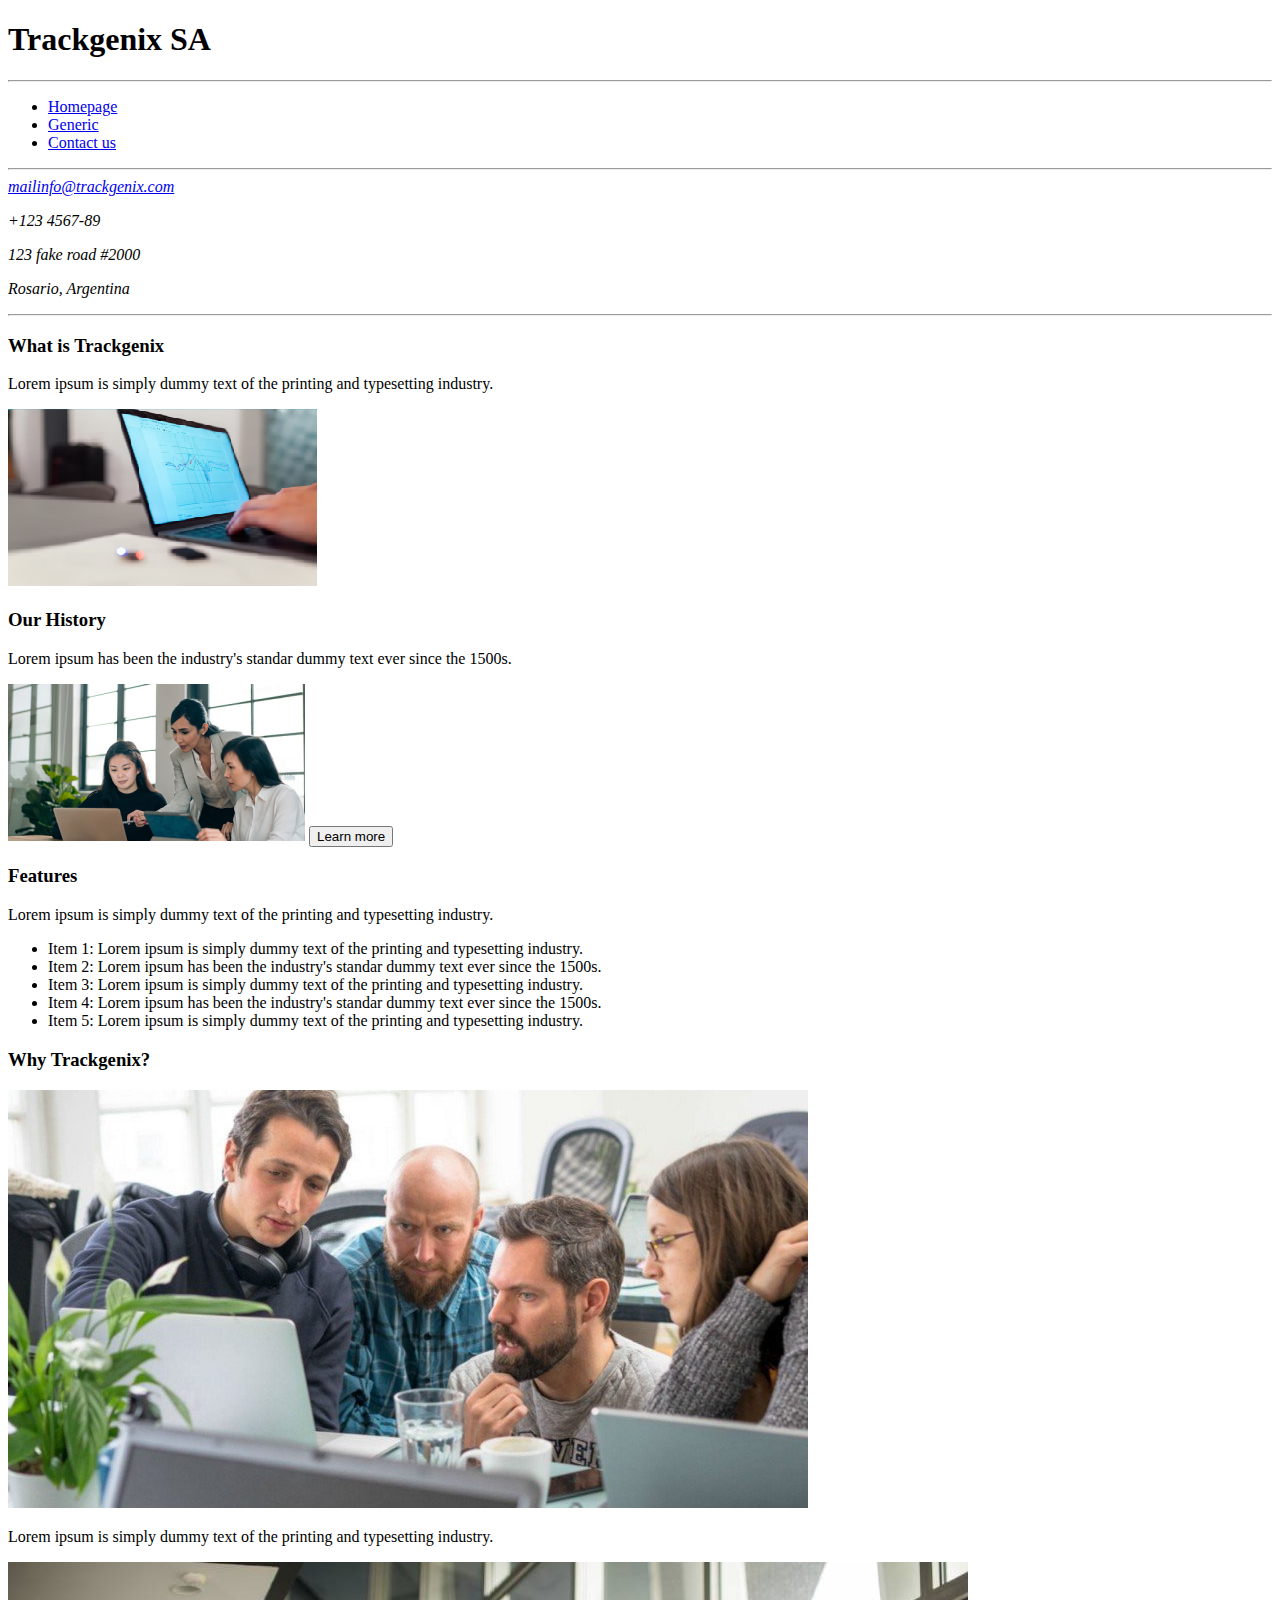
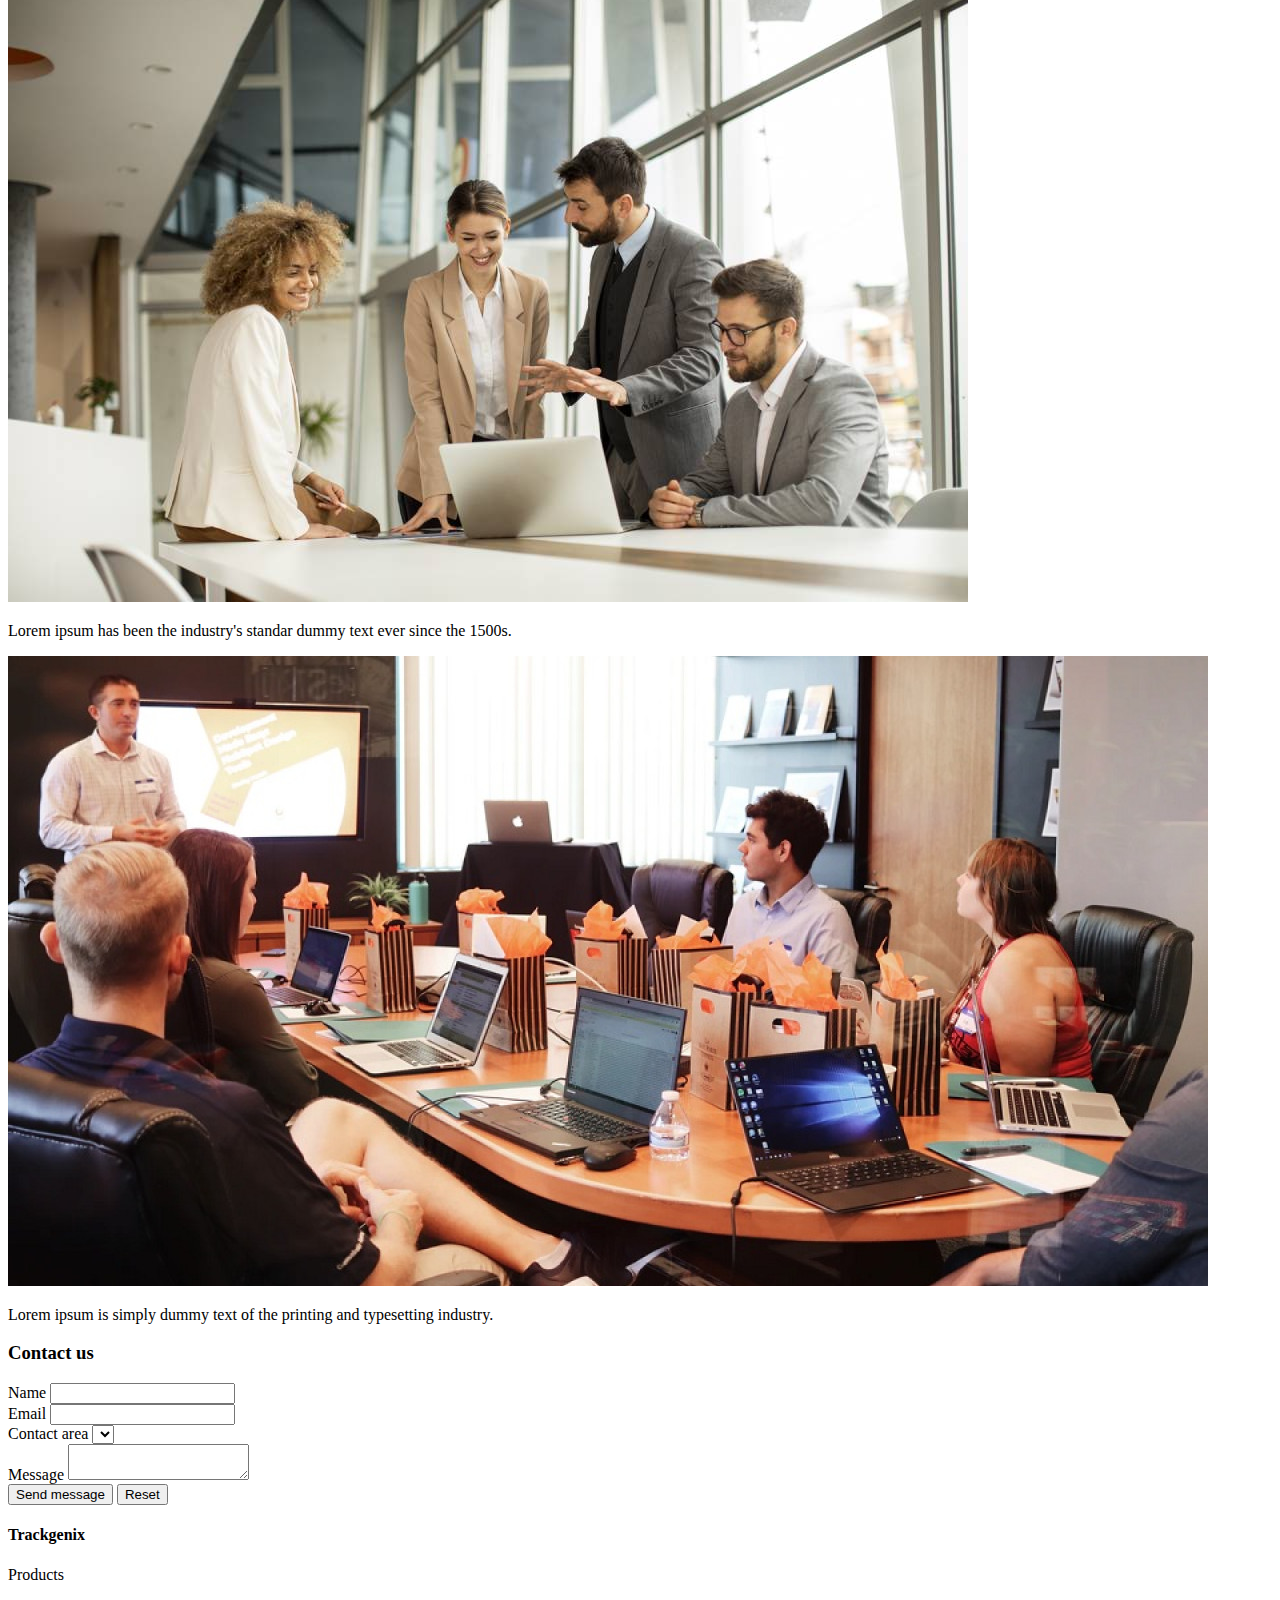
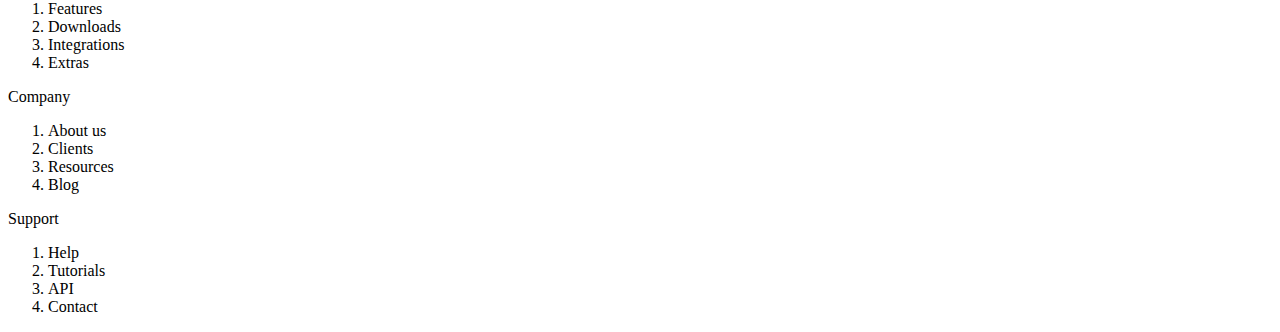
<file: Semana-01/index.html>
<!DOCTYPE html>
<html lang="en">
    <head>
        <meta charset="UTF-8">
        <meta http-equiv="X-UA-Compatible" content="IE=edge">
        <meta name="viewport" content="width=device-width, initial-scale=1.0">
        <title>Trackgenix SA
        </title>
    </head>
    <body>
        <header>
            <h1>
            <strong>Trackgenix SA               
            </strong>
            </h1>
        </header>      
        <hr>
        <nav>
            <ul>
                <li><a href="index.html">Homepage
               </a></li>
                <li><a href="#">Generic
                </a></li>
                <li><a href="#contacto">Contact us
                </a></li>
            </ul>
        </nav>
        <hr>
        <address>
            <a href="mailto:mailinfo@trackgenix.com">mailinfo@trackgenix.com</a>
            <p>+123 4567-89
            </p>
            <p>123 fake road #2000
            </p>    
            <p>Rosario, Argentina
            </p>
        </address>
        <hr>
        <main>
            <section>
                <article>
                    <h3>
                    <strong>What is Trackgenix
                    </strong>
                    </h3>
                    <p>Lorem ipsum is simply dummy text of the printing and typesetting industry.                
                    </p>
                    <img src="computer.png"> 
                </article>
            </section>
            <section>
                <article>
                    <h3>
                    <strong>Our History
                    </strong>
                    </h3>
                    <p>Lorem ipsum has been the industry's standar dummy text ever since the 1500s.              
                    </p>
                    <img src="people.png">
                    <button type="submit">Learn more
                    </button>
                </article>
            </section>
        </main>    
            <h3>
                <strong>Features
                </strong>
            </h3>
        <div>
            <p>
            Lorem ipsum is simply dummy text of the printing and typesetting industry.
            </p> 
            <ul>
                <li>Item 1: Lorem ipsum is simply dummy text of the printing and typesetting industry.
                </li>
                <li>Item 2: Lorem ipsum has been the industry's standar dummy text ever since the 1500s.
                </li>
                <li>Item 3: Lorem ipsum is simply dummy text of the printing and typesetting industry.
                </li>
                <li>Item 4: Lorem ipsum has been the industry's standar dummy text ever since the 1500s.
                </li>
                <li>Item 5: Lorem ipsum is simply dummy text of the printing and typesetting industry.
                </li>
            </ul>
        </div>
        <section>
            <h3>Why Trackgenix?
            </h3>    
        <div>
            <div>
                <img src="developers.jpeg">         
            </div>
            <div>
                <p>Lorem ipsum is simply dummy text of the printing and typesetting industry.     
                </p>    
            </div>    
        </div>
        <div>
            <div>
                <img src="meet.jpg">         
            </div>
            <div>
                <p>Lorem ipsum has been the industry's standar dummy text ever since the 1500s.  
                </p>    
            </div>    
        </div>
        <div>
            <div>
                <img src="organization.jpg">         
            </div>
            <div>
                <p>Lorem ipsum is simply dummy text of the printing and typesetting industry.     
                </p>    
            </div>    
        </div>            
        </section>
        <article>
            <h3 id="contacto">
                <strong>Contact us
                </strong>
            </h3>
        <div>
            <label>Name
            </label>
            <input type="text" name="nombre">
        </div>
        <div>
            <label>Email
            </label>
            <input type="text" name="Email">
        </div>
        <div>
            <label>Contact area
            </label>
            <select name="Option">
            </select>
        </div>
        <div>
            <label>Message
            </label>
            <textarea name="Message">
            </textarea>
        </div>
        <div>
            <button type="submit">Send message
            </button>
            <button type="reset">Reset
            </button>
        </div>
        </article>
        <footer>
            <section>      
                <h4>         
                    </strong>Trackgenix
                    </strong>
                </h4>
                    <p>Products           
                    </p>
            <ol type="1"> 
                    <li>Features
                    </li>
                    <li>Downloads
                    </li>
                    <li>Integrations
                    </li>
                    <li>Extras
                    </li>
            </ol> 
                    <p>Company
                    </p>
            <ol type="1"> 
                    <li>About us
                    </li>
                    <li>Clients
                    </li>
                    <li>Resources
                    </li>
                    <li>Blog
                    </li>
            </ol> 
                    <p>Support
                    </p>
            <ol type="1"> 
                    <li>Help
                    </li>
                    <li>Tutorials
                    </li>
                    <li>API
                    </li>
                    <li>Contact
                    </li>
            </ol>
            </section>
        </footer>
    </body>
</html>
</file>
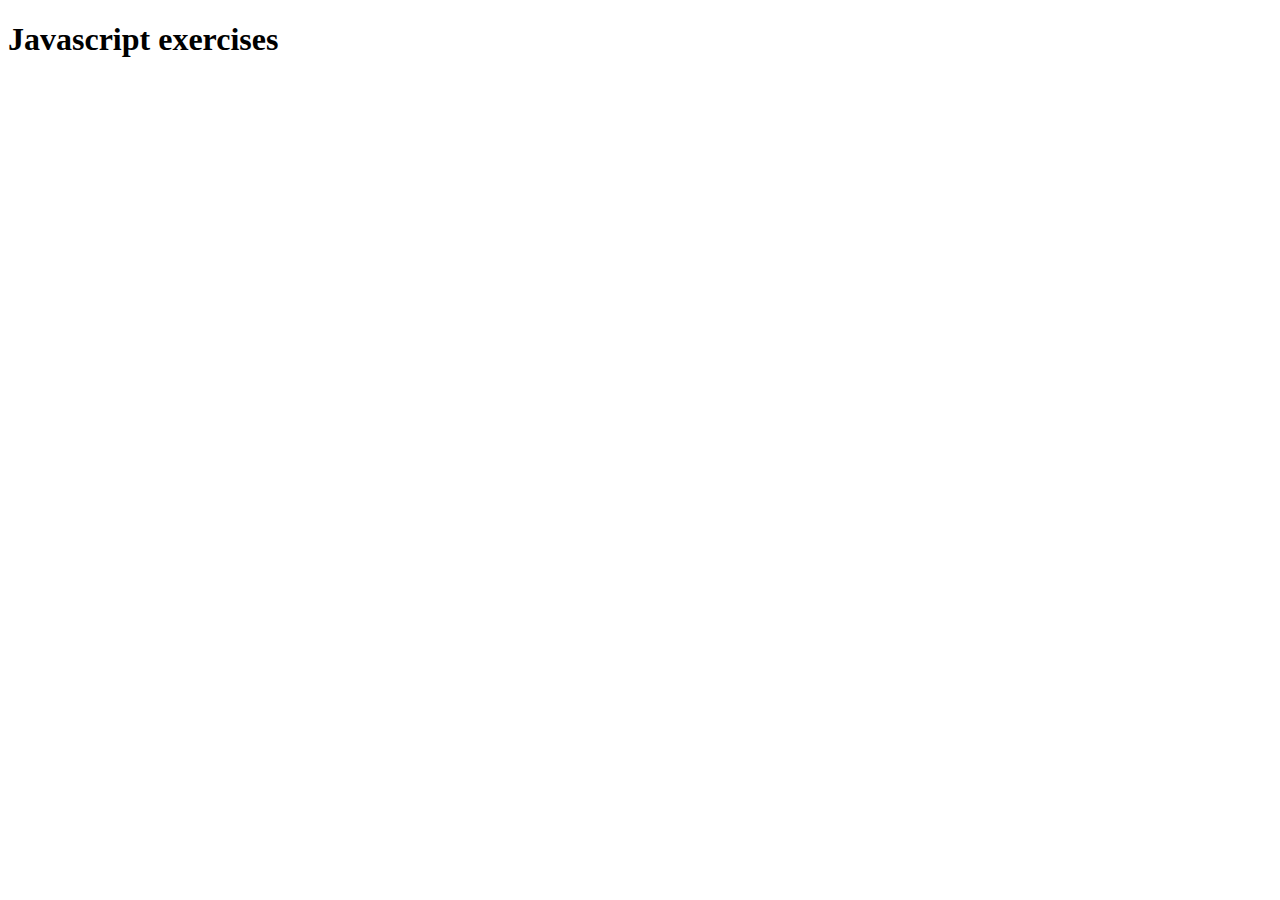
<file: Semana-05/index.html>
<!DOCTYPE html>
	<html lang="en">
	<head>
		<meta charset="UTF-8">
		<meta http-equiv="X-UA-Compatible" content="IE=edge">
		<meta name="viewport" content="width=device-width, initial-scale=1.0">
		<title>Javascript exercises</title>
		<script src="exercises/01_variables_and_operators.js"></script>
		<script src="exercises/02_strings.js"></script>
		<script src="exercises/03_arrays.js"></script>
		<script src="exercises/04_if_else.js"></script>
		<script src="exercises/05_for.js"></script>
		<script src="exercises/06_functions.js"></script>
	</head>
	<body>
		<h1>Javascript exercises</h1>
	</body>
</html>
</file>
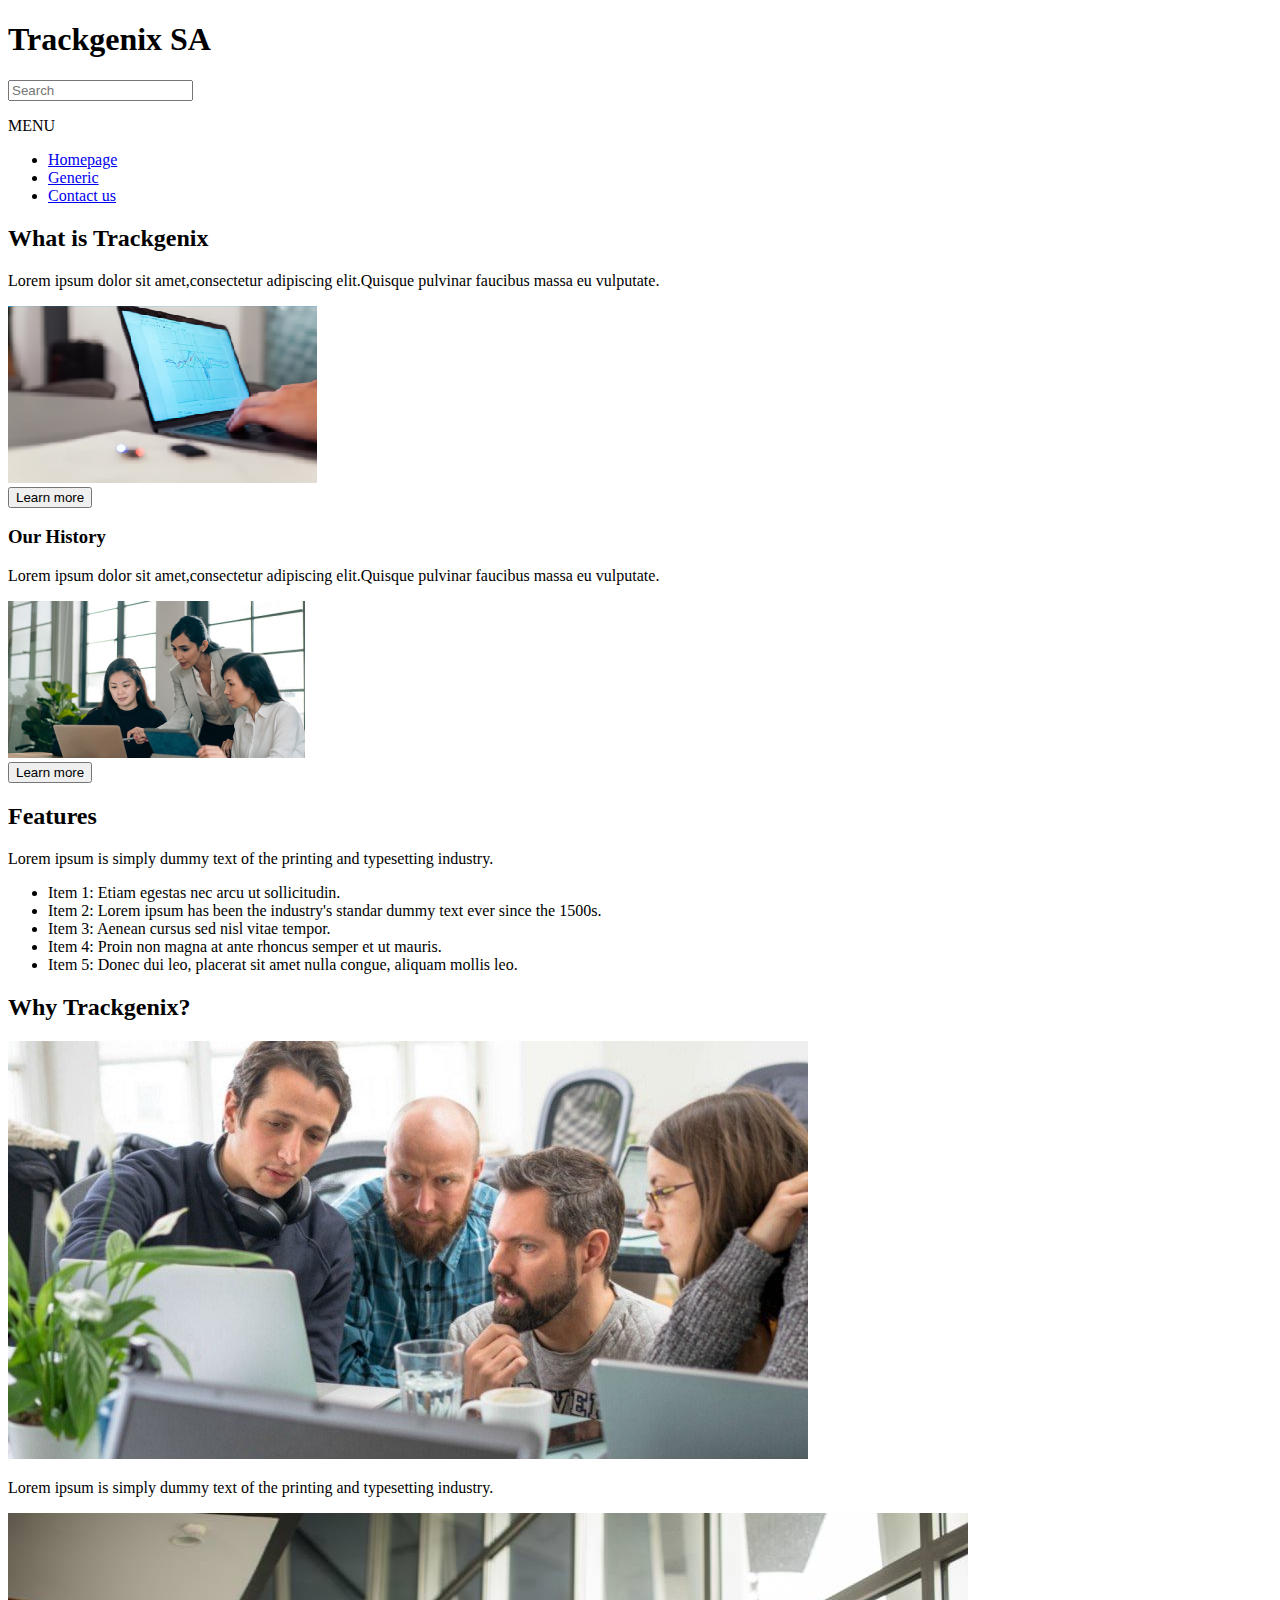
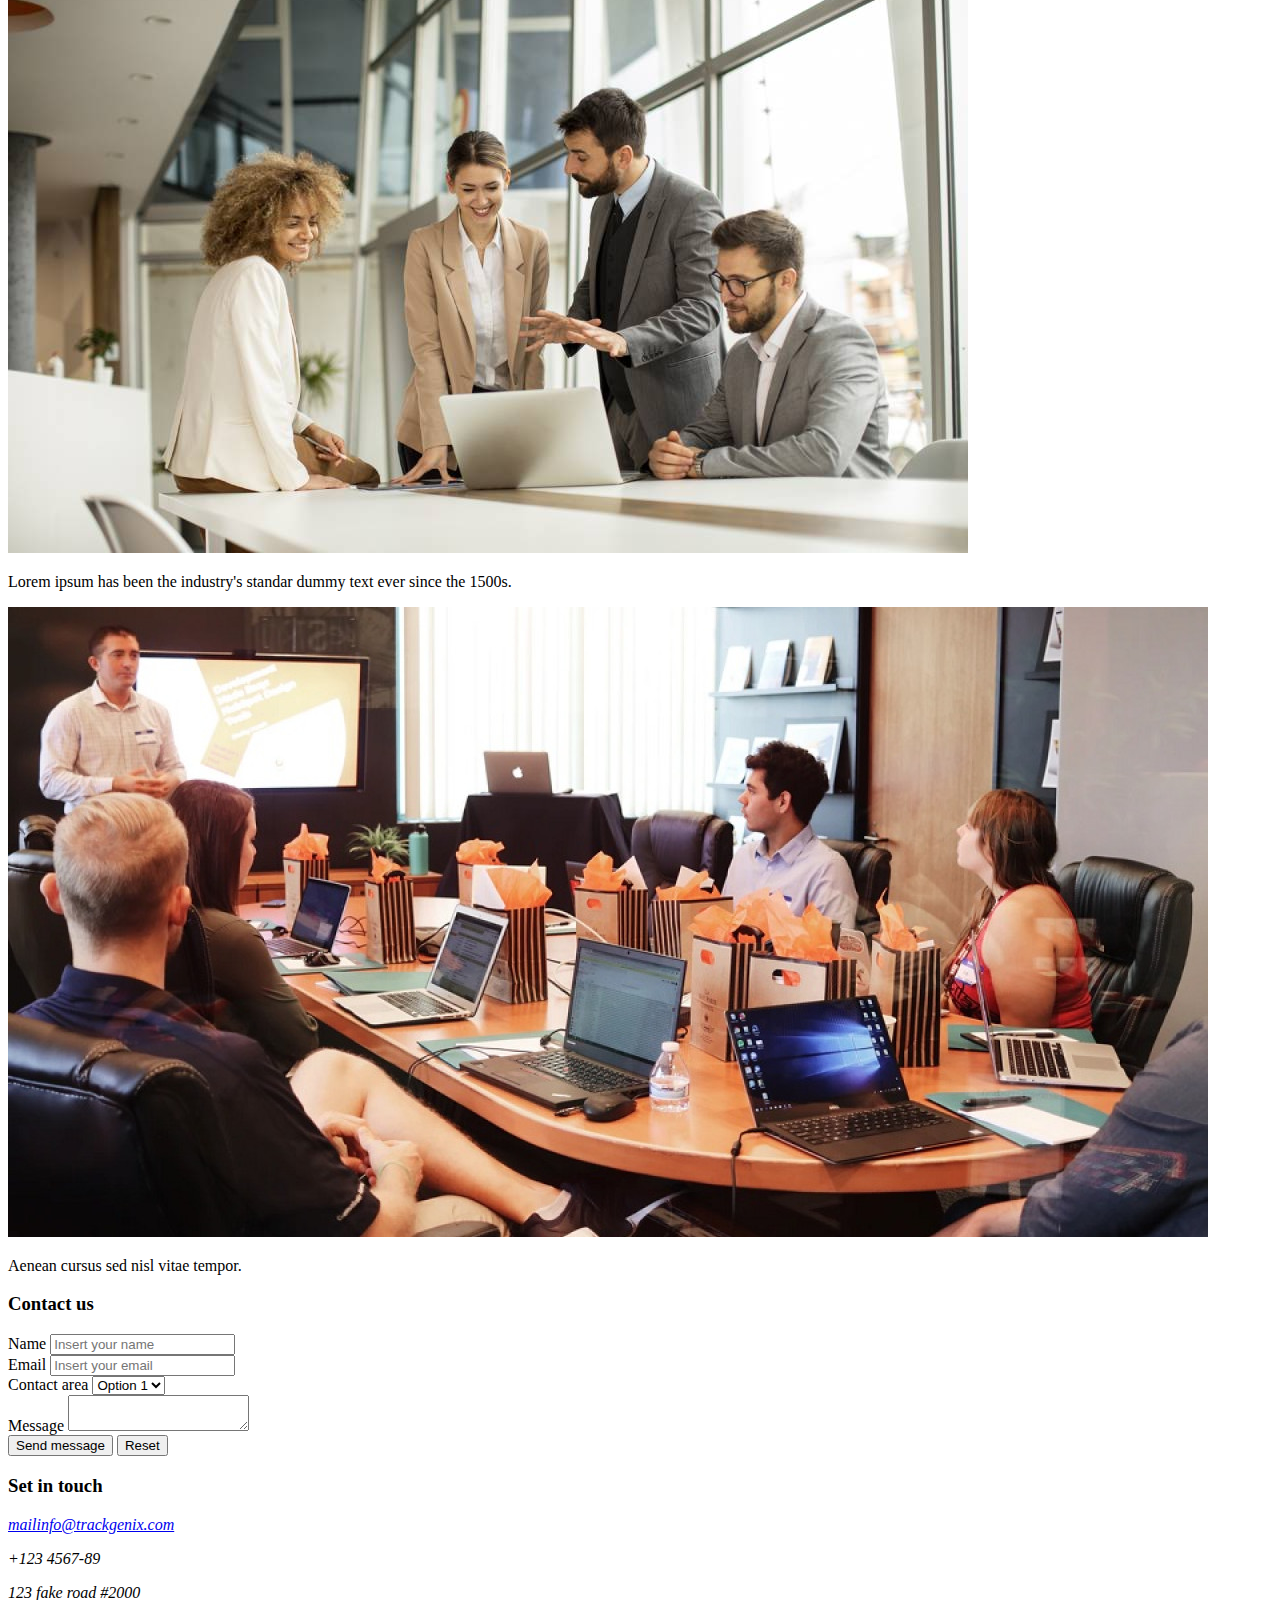
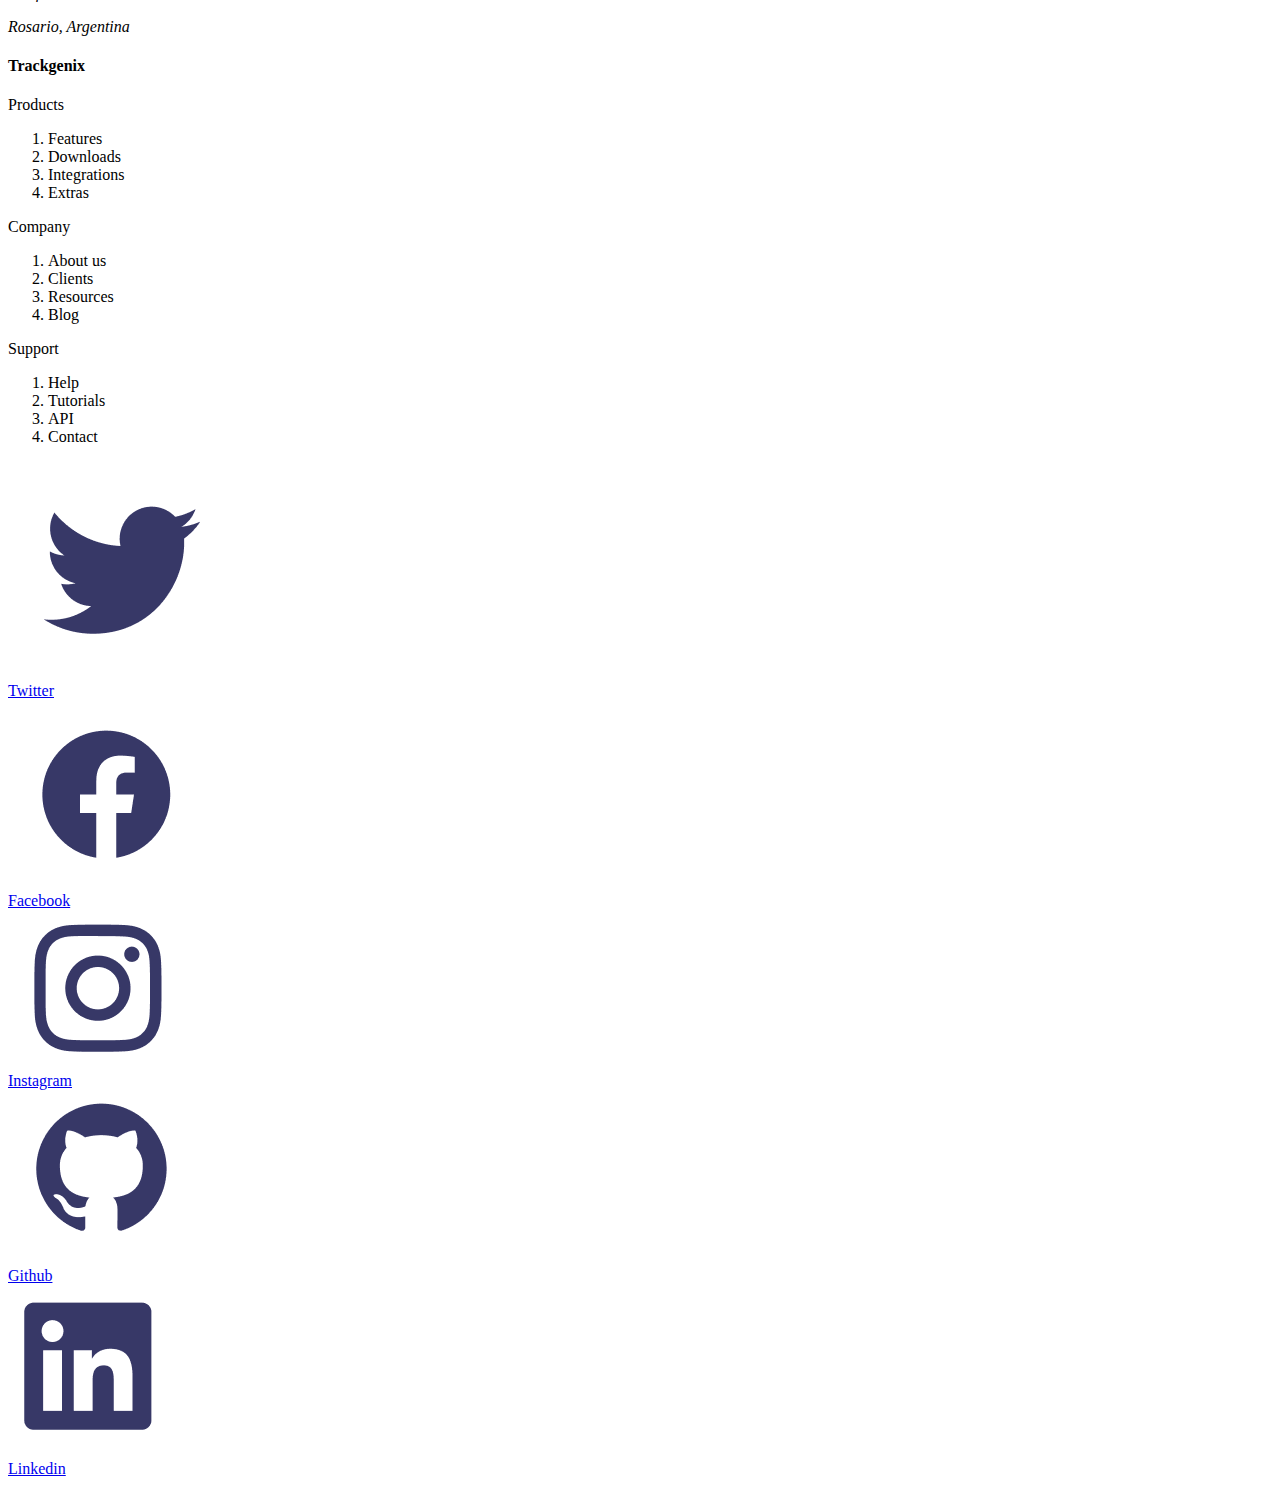
<file: Semana-01/index.html.html>
<!DOCTYPE html>
<html lang="en">
    <head>
        <meta charset="UTF-8">
        <meta http-equiv="X-UA-Compatible" content="IE=edge">
        <meta name="viewport" content="width=device-width, initial-scale=1.0">
        <title>Trackgenix SA
        </title>
    </head>
    <body>
        <header>
            <h1>Trackgenix SA
            </h1>
        </header>  
        <nav>
            <input type="text" name="Search" placeholder="Search">
            <p><span>MENU
            </span></p>
            <ul>
                <li><a href="index.html.html">Homepage
                </a></li>
                <li><a href="#generic">Generic
                </a></li>
                <li><a href="#contact">Contact us
                </a></li>
            </ul>   
        </nav>
        <main>
            <section>               
                <h2>What is Trackgenix
                </h2>
                <p>Lorem ipsum dolor sit amet,consectetur adipiscing elit.Quisque pulvinar faucibus massa eu vulputate.
                </p>
                <div>
                    <img src="imgs/computer.png">         
                </div>
                <div>
                    <button type="submit">Learn more
                    </button> 
                </div>
                <h3>Our History
                </h3>
                <p>Lorem ipsum dolor sit amet,consectetur adipiscing elit.Quisque pulvinar faucibus massa eu vulputate.
                </p>
                <div>
                    <img src="imgs/people.png">         
                </div>
                <div>
                    <button type="submit">Learn more
                    </button>                
            </section>
        </main>
        <section>    
            <h2>Features
            </h2>
            <p>
            Lorem ipsum is simply dummy text of the printing and typesetting industry.
            </p> 
            <ul>
                <li>Item 1: Etiam egestas nec arcu ut sollicitudin.
                </li>
                <li>Item 2: Lorem ipsum has been the industry's standar dummy text ever since the 1500s.
                </li>
                <li>Item 3: Aenean cursus sed nisl vitae tempor.
                </li>
                <li>Item 4: Proin non magna at ante rhoncus semper et ut mauris.
                </li>
                <li>Item 5: Donec dui leo, placerat sit amet nulla congue, aliquam mollis leo.
                </li>
            </ul>
        </section>    
        <h2 id="generic">Why Trackgenix?
        </h2>    
        <div>
            <div>
                <img src="imgs/developers.jpeg">         
            </div>
            <div>
                <p>Lorem ipsum is simply dummy text of the printing and typesetting industry.     
                </p>    
            </div>    
        </div>
        <div>
            <div>
                <img src="imgs/meet.jpg">         
            </div>
            <div>
                <p>Lorem ipsum has been the industry's standar dummy text ever since the 1500s.  
                </p>    
            </div>    
        </div>
        <div>
            <div>
                <img src="imgs/organization.jpg">         
            </div>
            <div>
                <p>Aenean cursus sed nisl vitae tempor.     
                </p>    
            </div>    
        </div>            
        <article>
            <h3 id="contact">Contact us
            </h3>
        <div>
            <label>Name
            </label>
            <input type="text" name="nombre" placeholder="Insert your name">
        </div>
        <div>
            <label>Email
            </label>
            <input type="text" name="Email" placeholder="Insert your email">
        </div>
        <div>
            <label>Contact area
            </label>
            <select name="Option">
            <option>Option 1
            </option> 
            <option>Option 2
            </option> 
            <option>Option 3
            </option> 
            <option>Option 4
            </option>
            </select>
        </div>
        <div>
            <label>Message
            </label>
            <textarea name="Message">
            </textarea>
        </div>
        <div>
            <button type="submit">Send message
            </button>
            <button type="reset">Reset
            </button>
        </div>
        </article>
        <h3>Set in touch
        </h3>
        <address>
            <a href="mailto:mailinfo@trackgenix.com">mailinfo@trackgenix.com</a>
            <p>+123 4567-89
            </p>
            <p>123 fake road #2000
            </p>    
            <p>Rosario, Argentina
            </p>
        </address>
        <footer>
            <section>      
                <h4>Trackgenix
                </h4>
                    <p>Products           
                    </p>
            <ol type="1"> 
                    <li>Features
                    </li>
                    <li>Downloads
                    </li>
                    <li>Integrations
                    </li>
                    <li>Extras
                    </li>
            </ol> 
                    <p>Company
                    </p>
            <ol type="1"> 
                    <li>About us
                    </li>
                    <li>Clients
                    </li>
                    <li>Resources
                    </li>
                    <li>Blog
                    </li>
            </ol> 
                    <p>Support
                    </p>
            <ol type="1"> 
                    <li>Help
                    </li>
                    <li>Tutorials
                    </li>
                    <li>API
                    </li>
                    <li>Contact
                    </li>
            </ol>
            </section>
            <div>
                <img src="imgs/twiiter.png">         
            </div>
            <div>
                <a href="https://twitter.com/" target="_blank" >Twitter
                </a>   
            </div>
            <div>
                <img src="imgs/facebook.png">         
            </div>
            <div>
                <a href="https://www.facebook.com/" target="_blank" >Facebook
                </a>   
            </div>
            <div>
                <img src="imgs/instagram.png">         
            </div>
            <div>
                <a href="https://www.instagram.com/" target="_blank" >Instagram
                </a>   
            </div>
            <div>
                <img src="imgs/github.png">         
            </div>
            <div>
                <a href="https://github.com/" target="_blank" >Github
                </a>   
            </div>
            <div>
                <img src="imgs/lkdin.png">         
            </div>
            <div>
                <a href="https://www.linkedin.com/" target="_blank" >Linkedin
                </a>   
            </div>
        </footer>
    </body>
</html>
</file>
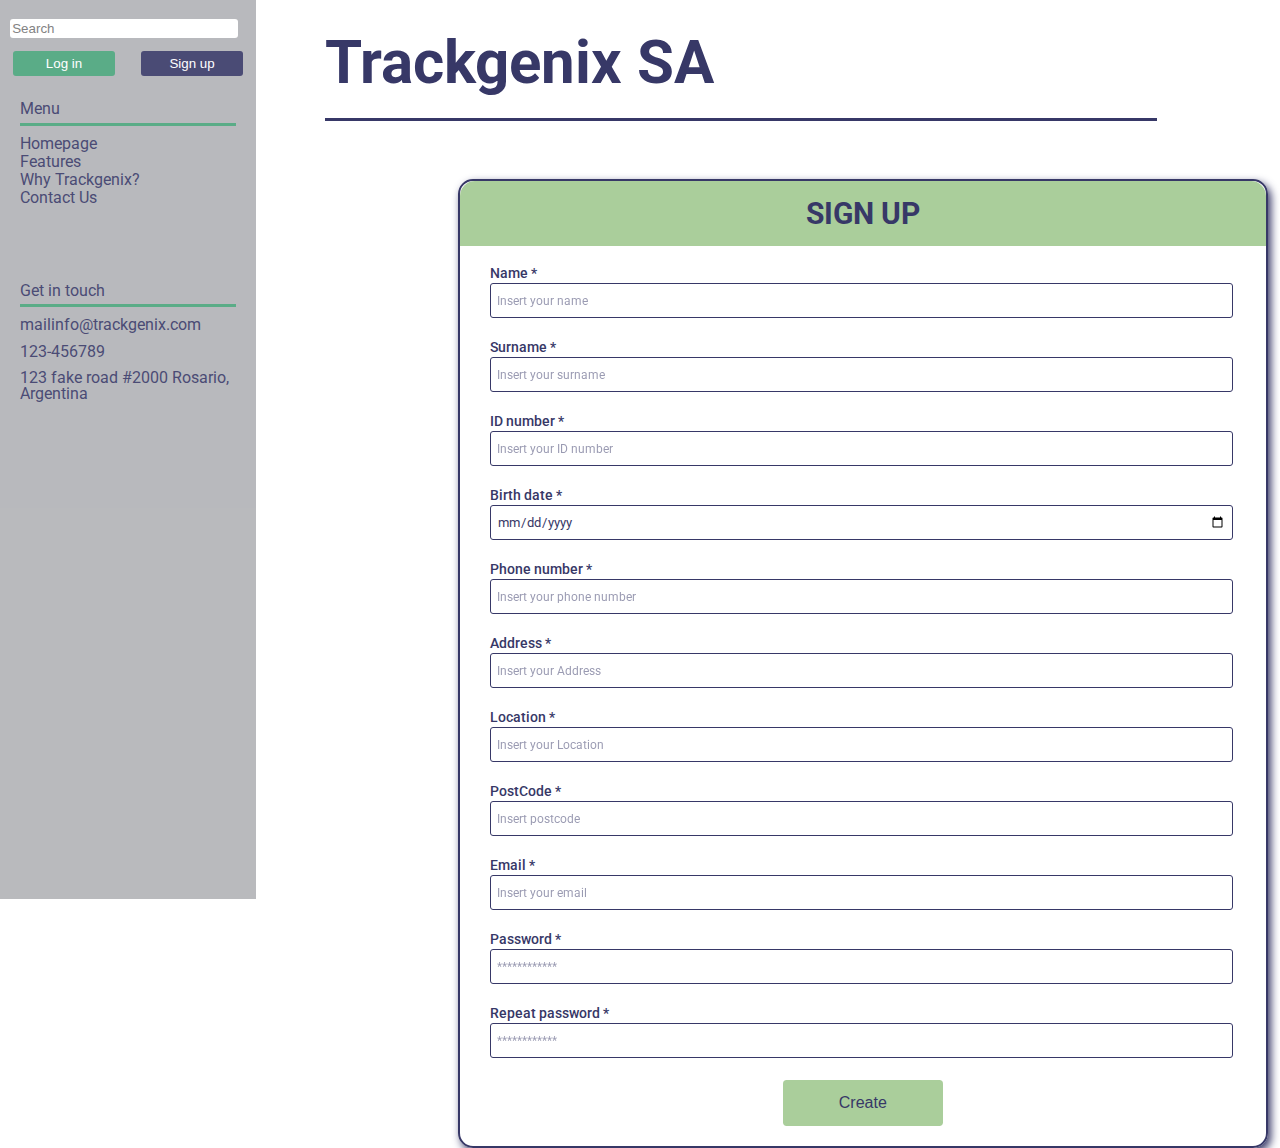
<file: Semana-06/views/employee-signup.html>
<!DOCTYPE html>
<html lang="en">
  <head>
    <meta charset="UTF-8">
    <meta http-equiv="X-UA-Compatible" content="IE=edge">
    <meta name="viewport" content="width=device-width, initial-scale=1.0">
    <link rel="stylesheet" href="../css/reset.css">
    <link rel="stylesheet" href="../css/header.css">
    <link rel="stylesheet" href="../css/sidebar.css">
    <link rel="stylesheet" href="../css/footer.css">
    <link rel="stylesheet" href="../css/styles.css">
    <link rel="stylesheet" href="../css/employee-signup.css">
    <link rel="preconnect" href="https://fonts.googleapis.com">
    <link rel="preconnect" href="https://fonts.gstatic.com" crossorigin>
    <link href="https://fonts.googleapis.com/css2?family=Roboto:ital,wght@0,100;0,300;0,500;0,700;1,100&display=swap"
    rel="stylesheet">
    <script src="../javascript/employee-signup.js"></script>
    <title>Sign-up</title>
  </head>
  <body>
    <header>
      <h1> Trackgenix SA 
      </h1>
    </header>
    <nav>
      <form>
        <div class="container-search">
          <input class= "search" type="text" placeholder="Search">
          <span class="icon">
              <button type="submit">
                <i class="fa-solid fa-magnifying-glass"></i>
              </button>
          </span>
        </div>
      </form>
      <div class="account-buttons">
        <button class="buttons-account" id="log-in">
          <a href="../views/login.html"> Log in </a>
        </button>
        <button class="buttons-account" id="sign-up">
          <a href="../views/employee-signup.html"> Sign up </a>
        </button>
      </div>
      <p class="menu"> Menu 
      </p>
      <ul class="sub-menu">
        <li>
            <a href="#homepage">Homepage</a>
        </li>
        <li>
            <a href="#features">Features</a>
        </li>
        <li>
          <a href="#why-trackgenix">Why Trackgenix?</a>
        </li>
          <li>
            <a href="#contact-us">Contact Us</a>
        </li>
      </ul>
      <div class="get-in-touch">
      <p class="menu">Get in touch
      </p>
      <ul class="more-data">
          <li>mailinfo@trackgenix.com
          </li>
          <li>123-456789
          </li>
          <li>123 fake road #2000 Rosario, Argentina
          </li>
      </ul>
      </div>
    </nav>
    <div class="page-content">
      <div class="sign-up">
          <h2>Sign up</h2>
          <form class="sign-up-form">
              <div class="form-container">
                  <div class="status-control">
                      <label>Name *</label>
                      <input id='name' type="text" placeholder="Insert your name">
                      <p>Error message</p>
                  </div>
                  <div class="status-control">
                      <label>Surname *</label>
                      <input id='surname' type="text" placeholder="Insert your surname">
                      <p>Error message</p>
                  </div>
                  <div class="status-control">
                      <label>ID number *</label>
                      <input id='idNumber' type="text" placeholder="Insert your ID number">
                      <p>Error message</p>
                  </div>
                  <div class="status-control">
                      <label>Birth date *</label>
                      <input id='birthDate' type="date" placeholder="dd/mm/aaaa">
                      <p>Error message</p>
                  </div>
                  <div class="status-control">
                      <label>Phone number *</label>
                      <input id='phoneNumber' type="text" placeholder="Insert your phone number">
                      <p>Error message</p>
                  </div>
              </div>
              <div class="form-container">
                  <div class="status-control">
                      <label>Address *</label>
                      <input id='address' type="text" placeholder="Insert your Address">
                      <p>Error message</p>
                  </div>
                  <div class="status-control">
                      <label>Location *</label>
                      <input id='location' type="text" placeholder="Insert your Location">
                      <p>Error message</p>
                  </div>
                  <div class="status-control">
                      <label>PostCode *</label>
                      <input id='postCode' type="text" placeholder="Insert postcode">
                      <p>Error message</p>
                  </div>
                  <div class="status-control">
                      <label>Email *</label>
                      <input id="email" type="text" placeholder="Insert your email">
                      <p>Error message</p>
                  </div>
                  <div class="status-control">
                      <label>Password *</label>
                      <input id='password' type="password" placeholder="************">
                      <p>Error message</p>
                  </div>
                  <div class="status-control">
                      <label>Repeat password *</label>
                      <input id='repeatPassword' type="password" placeholder="************">
                      <p>Error message</p>
                  </div>
              </div>
          </form>
          <form class="sign-up-btn">
              <button type="submit" id="btn-sign-up">Create</button>
          </form>
      </div>
  </div>

  </body>
</html>
</file>
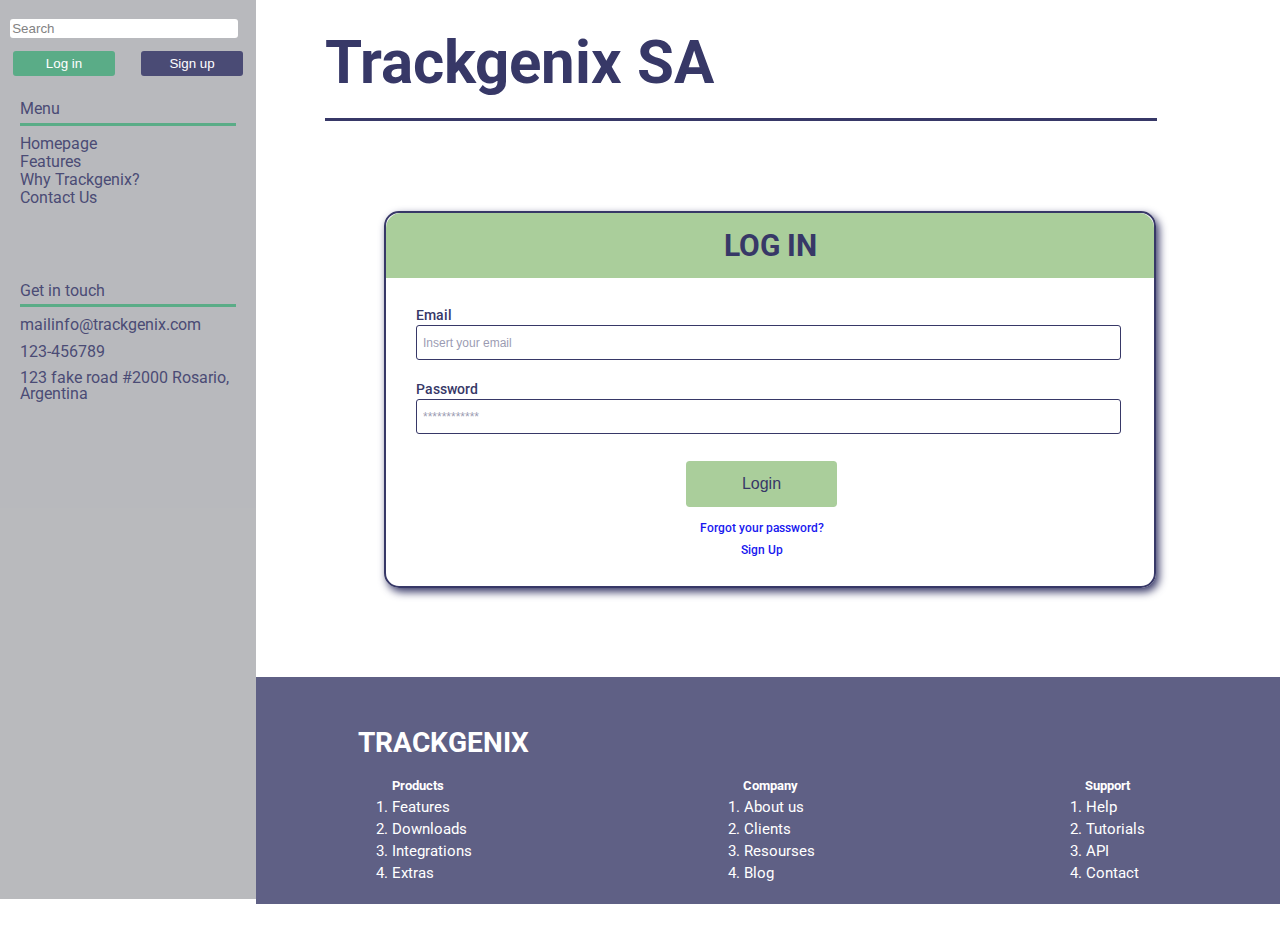
<file: Semana-06/views/login.html>
<!DOCTYPE html>
<html lang="en">
<head>
    <meta charset="UTF-8">
    <meta http-equiv="X-UA-Compatible" content="IE=edge">
    <meta name="viewport" content="width=device-width, initial-scale=1.0">
    <link rel="stylesheet" href="../css/reset.css">
    <link rel="stylesheet" href="../css/header.css">
    <link rel="stylesheet" href="../css/sidebar.css">
    <link rel="stylesheet" href="../css/footer.css">
    <link rel="stylesheet" href="../css/styles.css">
    <link rel="stylesheet" href="../css/login.css">
    <link rel="preconnect" href="https://fonts.googleapis.com">
    <link rel="preconnect" href="https://fonts.gstatic.com" crossorigin>
    <link href="https://fonts.googleapis.com/css2?family=Roboto:ital,wght@0,100;0,300;0,500;0,700;1,100&display=swap"
    rel="stylesheet">
    <script src="../javascript/login.js" type="text/javascript"></script>
    <title>Log-in</title>
</head>
<body>
    <header>
        <h1>Trackgenix SA</h1>
    </header>
    <nav>
        <form>
            <div class="container-search">
                <input class= "search" type="text" placeholder="Search">
                <span class="icon">
                    <button type="submit">
                        <i class="fa-solid fa-magnifying-glass"></i>
                    </button>
                </span>
            </div>
        </form>
        <div class="account-buttons">
            <button class="buttons-account" id="log-in">
                <a href="../views/login.html"> Log in </a>
            </button>
            <button class="buttons-account" id="sign-up">
                <a href="../views/employee-signup.html"> Sign up </a>
            </button>
        </div>
        </div>
        <p class="menu"> Menu </p>
        <ul class="sub-menu">
            <li>
                <a href="../views/index.html">Homepage</a>
            </li>
            <li>
                <a href="#features">Features</a>
            </li>
            <li>
                <a href="#why-trackgenix">Why Trackgenix?</a>
            </li>
            <li>
                <a href="#contact-us">Contact Us</a>
            </li>
        </ul>
        <div class="get-in-touch">
        <p class="menu">Get in touch</p>
        <ul class="more-data">
            <li>mailinfo@trackgenix.com</li>
            <li>123-456789</li>
            <li>123 fake road #2000 Rosario, Argentina</li>
        </ul>
        </div>
    </nav>
    <div class="page-content">
        <div class="login">
            <h2>Log in</h2>
            <form class="login-form">
                <div class="status-control">
                    <label>Email </label>
                    <input id="email" type="text" placeholder="Insert your email">
                    <p>Error message</p>
                </div>
                <div class="status-control">
                    <label>Password </label>
                    <input id="password" type="password" placeholder="************">
                    <p>Error message</p>
                </div>
                <button type="submit" id="btn-login">Login</button>
                <a href="#">Forgot your password?</a>
                <a href="../views/employee-signup.html">Sign Up</a>
            </form>
        </div>
    </div>
    <footer>
        <div class="footer-title">
            <h2>TRACKGENIX</h2>
        </div>
        <div class ="first-footer-part">
            <div class="footer-list-one">
                <h4>Products</h4>
                <ol>
                    <li>
                        <a href="#features">Features</a>
                    </li>
                    <li>
                        <a href="#">Downloads</a>
                    </li>
                    <li>
                        <a href="#">Integrations</a>
                    </li>
                    <li>
                        <a href="#">Extras</a>
                    </li>
                </ol>
            </div>
            <div class="footer-list-one">
                <h4>Company</h4>
                <ol>
                    <li>
                        <a href="#homepage">About us</a>
                    </li>
                    <li>
                        <a href="#">Clients</a>
                    </li>
                    <li>
                        <a href="#">Resourses</a>
                    </li>
                    <li>
                        <a href="#">Blog</a>
                    </li>
                </ol>
            </div>
            <div class="footer-list-one">
                <h4>Support</h4>
                <ol>
                    <li>
                        <a href="#">Help</a>
                    </li>
                    <li>
                        <a href="#">Tutorials</a>
                    </li>
                    <li>
                        <a href="#">API</a>
                    </li>
                    <li>
                        <a href="#contact-us">Contact</a>
                    </li>
                </ol>
            </div>
        </div>
        <div class="social-media">
            <a href="https://facebook.com/"><i class="fab fa-facebook"></i></a>
            <a href="https://www.instagram.com/"><i class="fab fa-instagram"></i></a>
            <a href="https://www.twitter.com/"><i class="fab fa-twitter"></i></a>
            <a href="https://www.linkedin.com/"><i class="fab fa-linkedin"></i></a>
            <a href="https://www.github.com/"><i class="fab fa-github"></i></a>
        </div>
    </footer>   
</body>
</html>
</file>
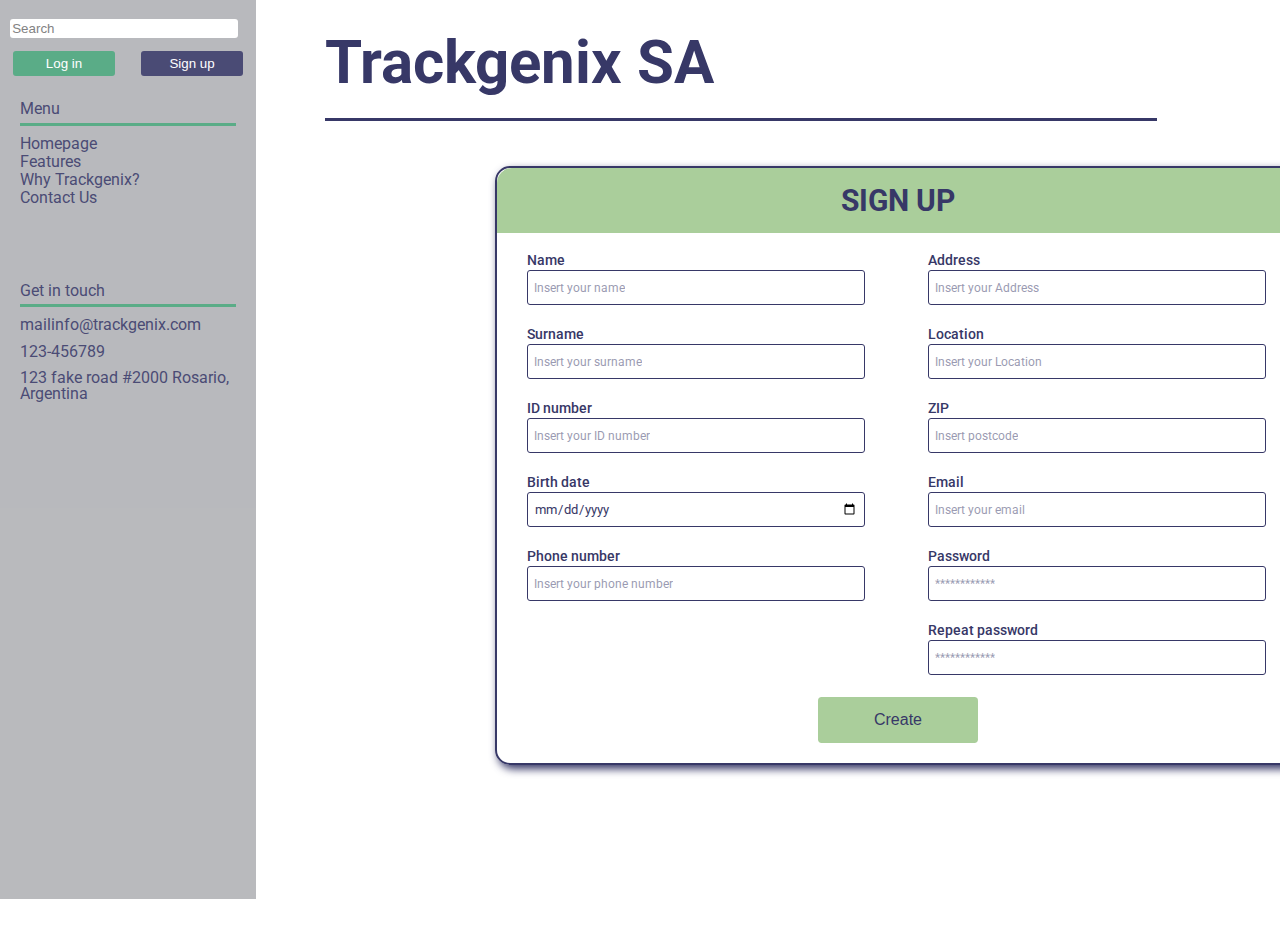
<file: Semana-07/views/employee-signup.html>
<!DOCTYPE html>
<html lang="en">
  <head>
    <meta charset="UTF-8">
    <meta http-equiv="X-UA-Compatible" content="IE=edge">
    <meta name="viewport" content="width=device-width, initial-scale=1.0">
    <link rel="stylesheet" href="../css/reset.css">
    <link rel="stylesheet" href="../css/header.css">
    <link rel="stylesheet" href="../css/sidebar.css">
    <link rel="stylesheet" href="../css/footer.css">
    <link rel="stylesheet" href="../css/styles.css">
    <link rel="stylesheet" href="../css/employee-signup.css">
    <link rel="preconnect" href="https://fonts.googleapis.com">
    <link rel="preconnect" href="https://fonts.gstatic.com" crossorigin>
    <link href="https://fonts.googleapis.com/css2?family=Roboto:ital,wght@0,100;0,300;0,500;0,700;1,100&display=swap"
    rel="stylesheet">
    <script src="../javascript/employee-signup.js"></script>
    <title>Sign-up</title>
  </head>
  <body>
    <header>
      <h1> Trackgenix SA 
      </h1>
    </header>
    <nav>
      <form>
        <div class="container-search">
          <input class= "search" type="text" placeholder="Search">
          <span class="icon">
              <button type="submit">
                <i class="fa-solid fa-magnifying-glass"></i>
              </button>
          </span>
        </div>
      </form>
      <div class="account-buttons">
        <button class="buttons-account" id="log-in">
          <a href="../views/login.html"> Log in </a>
        </button>
        <button class="buttons-account" id="sign-up">
          <a href="../views/employee-signup.html"> Sign up </a>
        </button>
      </div>
      <p class="menu"> Menu 
      </p>
      <ul class="sub-menu">
        <li>
            <a href="../views/index.html">Homepage</a>
        </li>
        <li>
            <a href="#features">Features</a>
        </li>
        <li>
          <a href="#why-trackgenix">Why Trackgenix?</a>
        </li>
          <li>
            <a href="#contact-us">Contact Us</a>
        </li>
      </ul>
      <div class="get-in-touch">
      <p class="menu">Get in touch
      </p>
      <ul class="more-data">
          <li>mailinfo@trackgenix.com
          </li>
          <li>123-456789
          </li>
          <li>123 fake road #2000 Rosario, Argentina
          </li>
      </ul>
      </div>
    </nav>
    <div class="page-content">
      <div class="sign-up">
          <h2>Sign up</h2>
          <form class="sign-up-form">
              <div class="form-container">
                  <div class="status-control">
                      <label>Name </label>
                      <input id="name" type="text" placeholder="Insert your name">
                      <p>Error message</p>
                  </div>
                  <div class="status-control">
                      <label>Surname </label>
                      <input id="surname" type="text" placeholder="Insert your surname">
                      <p>Error message</p>
                  </div>
                  <div class="status-control">
                      <label>ID number </label>
                      <input id="id-number" type="number" placeholder="Insert your ID number">
                      <p>Error message</p>
                  </div>
                  <div class="status-control">
                      <label>Birth date </label>
                      <input id="birth-date" type="date" placeholder="dd/mm/aaaa">
                      <p>Error message</p>
                  </div>
                  <div class="status-control">
                      <label>Phone number </label>
                      <input id="phone-number" type="number" placeholder="Insert your phone number">
                      <p>Error message</p>
                  </div>
              </div>
              <div class="form-container">
                  <div class="status-control">
                      <label>Address </label>
                      <input id="address" type="text" placeholder="Insert your Address">
                      <p>Error message</p>
                  </div>
                  <div class="status-control">
                      <label>Location </label>
                      <input id="location" type="text" placeholder="Insert your Location">
                      <p>Error message</p>
                  </div>
                  <div class="status-control">
                      <label>ZIP </label>
                      <input id="post-code" type="number" placeholder="Insert postcode">
                      <p>Error message</p>
                  </div>
                  <div class="status-control">
                      <label>Email </label>
                      <input id="email" type="text" placeholder="Insert your email">
                      <p>Error message</p>
                  </div>
                  <div class="status-control">
                      <label>Password </label>
                      <input id="password" type="password" placeholder="************">
                      <p>Error message</p>
                  </div>
                  <div class="status-control">
                      <label>Repeat password </label>
                      <input id="repeat-password" type="password" placeholder="************">
                      <p>Error message</p>
                  </div>
              </div>
          </form>
          <form class="sign-up-btn">
              <button type="submit" id="btn-sign-up">Create</button>
          </form>
      </div>
  </div>

  </body>
</html>
</file>
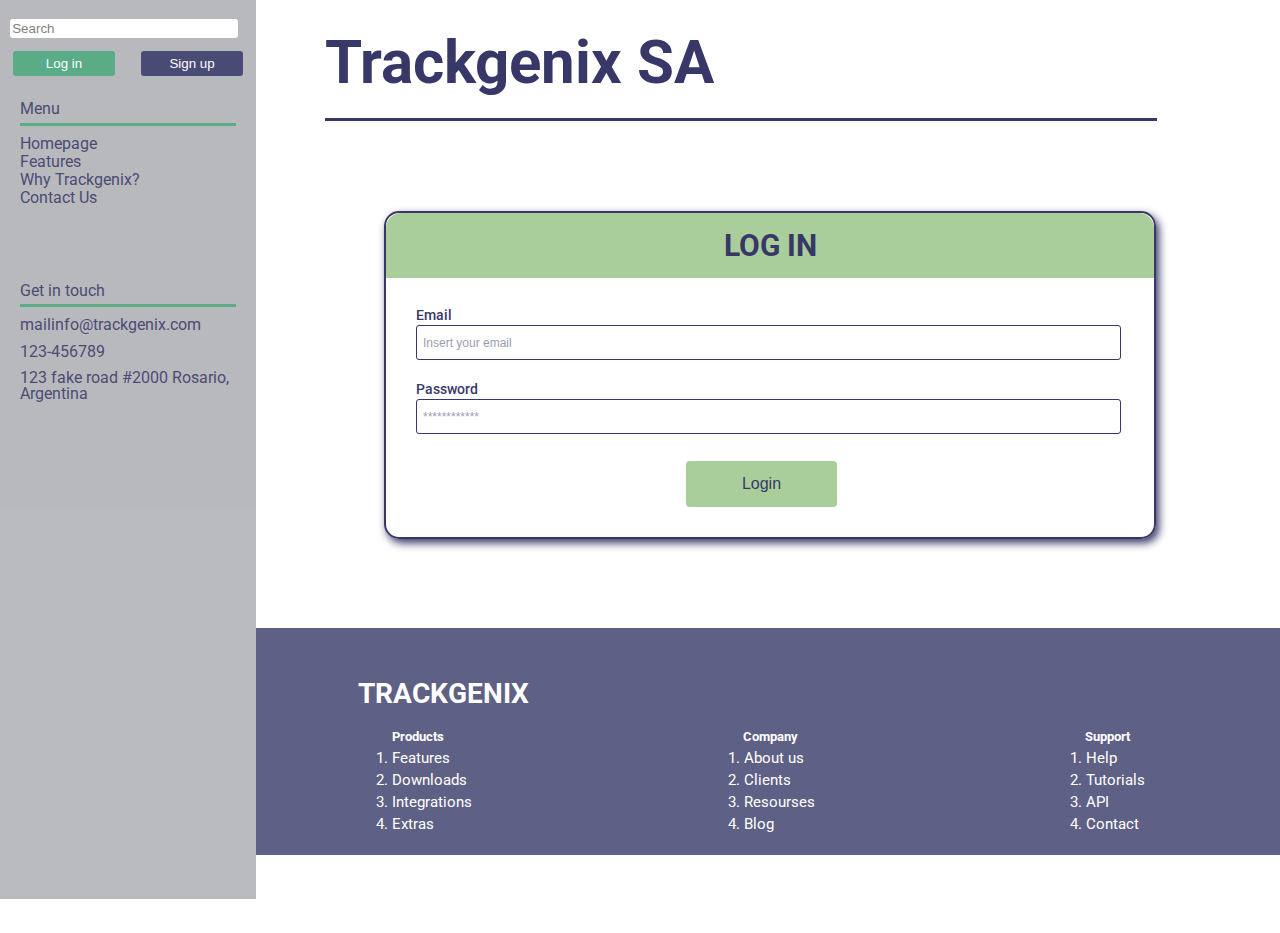
<file: Semana-07/views/login.html>
<!DOCTYPE html>
<html lang="en">
<head>
    <meta charset="UTF-8">
    <meta http-equiv="X-UA-Compatible" content="IE=edge">
    <meta name="viewport" content="width=device-width, initial-scale=1.0">
    <link rel="stylesheet" href="../css/reset.css">
    <link rel="stylesheet" href="../css/header.css">
    <link rel="stylesheet" href="../css/sidebar.css">
    <link rel="stylesheet" href="../css/footer.css">
    <link rel="stylesheet" href="../css/styles.css">
    <link rel="stylesheet" href="../css/login.css">
    <link rel="preconnect" href="https://fonts.googleapis.com">
    <link rel="preconnect" href="https://fonts.gstatic.com" crossorigin>
    <link href="https://fonts.googleapis.com/css2?family=Roboto:ital,wght@0,100;0,300;0,500;0,700;1,100&display=swap"
    rel="stylesheet">
    <script src="../javascript/login.js" type="text/javascript"></script>
    <title>Log-in</title>
</head>
<body>
    <header>
        <h1>Trackgenix SA</h1>
    </header>
    <nav>
        <form>
            <div class="container-search">
                <input class= "search" type="text" placeholder="Search">
                <span class="icon">
                    <button type="submit">
                        <i class="fa-solid fa-magnifying-glass"></i>
                    </button>
                </span>
            </div>
        </form>
        <div class="account-buttons">
            <button class="buttons-account" id="log-in">
                <a href="../views/login.html"> Log in </a>
            </button>
            <button class="buttons-account" id="sign-up">
                <a href="../views/employee-signup.html"> Sign up </a>
            </button>
        </div>
        </div>
        <p class="menu"> Menu </p>
        <ul class="sub-menu">
            <li>
                <a href="../views/index.html">Homepage</a>
            </li>
            <li>
                <a href="#features">Features</a>
            </li>
            <li>
                <a href="#why-trackgenix">Why Trackgenix?</a>
            </li>
            <li>
                <a href="#contact-us">Contact Us</a>
            </li>
        </ul>
        <div class="get-in-touch">
        <p class="menu">Get in touch</p>
        <ul class="more-data">
            <li>mailinfo@trackgenix.com</li>
            <li>123-456789</li>
            <li>123 fake road #2000 Rosario, Argentina</li>
        </ul>
        </div>
    </nav>
    <div class="page-content">
        <div class="login">
            <h2>Log in</h2>
            <form class="login-form">
                <div class="status-control">
                    <label>Email </label>
                    <input id="email" type="text" placeholder="Insert your email">
                    <p>Error message</p>
                </div>
                <div class="status-control">
                    <label>Password </label>
                    <input id="password" type="password" placeholder="************">
                    <p>Error message</p>
                </div>
                <button type="submit" id="btn-login">Login</button>
            </form>
        </div>
    </div>
    <footer>
        <div class="footer-title">
            <h2>TRACKGENIX</h2>
        </div>
        <div class ="first-footer-part">
            <div class="footer-list-one">
                <h4>Products</h4>
                <ol>
                    <li>
                        <a href="#features">Features</a>
                    </li>
                    <li>
                        <a href="#">Downloads</a>
                    </li>
                    <li>
                        <a href="#">Integrations</a>
                    </li>
                    <li>
                        <a href="#">Extras</a>
                    </li>
                </ol>
            </div>
            <div class="footer-list-one">
                <h4>Company</h4>
                <ol>
                    <li>
                        <a href="#homepage">About us</a>
                    </li>
                    <li>
                        <a href="#">Clients</a>
                    </li>
                    <li>
                        <a href="#">Resourses</a>
                    </li>
                    <li>
                        <a href="#">Blog</a>
                    </li>
                </ol>
            </div>
            <div class="footer-list-one">
                <h4>Support</h4>
                <ol>
                    <li>
                        <a href="#">Help</a>
                    </li>
                    <li>
                        <a href="#">Tutorials</a>
                    </li>
                    <li>
                        <a href="#">API</a>
                    </li>
                    <li>
                        <a href="#contact-us">Contact</a>
                    </li>
                </ol>
            </div>
        </div>
        <div class="social-media">
            <a href="https://facebook.com/"><i class="fab fa-facebook"></i></a>
            <a href="https://www.instagram.com/"><i class="fab fa-instagram"></i></a>
            <a href="https://www.twitter.com/"><i class="fab fa-twitter"></i></a>
            <a href="https://www.linkedin.com/"><i class="fab fa-linkedin"></i></a>
            <a href="https://www.github.com/"><i class="fab fa-github"></i></a>
        </div>
    </footer>   
</body>
</html>
</file>
<file: Semana-06/css/header.css>
header {
    text-align: center;
    padding-right: 3%;
    padding-left: 5%;
    margin-right: 7%;
}
</file>
<file: Semana-06/css/sidebar.css>
nav {
  display: none;
  position: fixed;
  width: 20%;
  height: 100%;
  bottom: 1px;
  background-color: #B1B2B6;
  opacity: 0.9;
}
.container-search {
  display: flex;
  padding-top: 8%;
  padding-left: 4%;
  padding-right: 4%;
}
.container-search input {
  width: 95%;
  border: none;
  border-radius: 3px;
  font-size: 10pt;
}
.container-search .icon {
  margin-left: -20%;
  margin-top: 1%;
  top: 50%;
  color: #B1B2B6;
}
.container-search button {
  border: 0px;
  background-color: #FFFFFF;
  width: 5%;
}
.account-buttons {
  display: flex;
  justify-content: space-around;
  margin-top: 5%;
  margin-bottom: 5%;
}
.account-buttons a {
    color: #FFFFFF;
}
.buttons-account {
  width: 40%;
  padding: 2%;
  border: none;
  border-radius: 3px;
}
#log-in {
  background-color: #49A37B;
}
#sign-up {
  background-color: #373867;
}
.menu {
  margin-top: 10%;
  padding-bottom: 2%;
  border-bottom: solid;
  border-width: 1.5;
  border-color: #49A37B;
  margin-left: 8%;
  margin-right: 8%;
  color: #373867;
}
.sub-menu {
  margin-top: 4%;
  margin-left: 8%;
  margin-right: 8%;
}
.sub-menu li {
  margin-top: 1%;
}
.sub-menu li a {
  color: #373867;
}
.get-in-touch {
  margin-top: 30%;
}
.more-data li {
  margin-left: 8%;
  margin-right: 8%;
  margin-top: 4%;
  color: #373867;
}
</file>
<file: Semana-06/css/footer.css>
.footer-title {
    display: none;
    flex-basis: max-content;
    font-weight: 700;
    font-size: 28px;
    color: #FFFFFF;
    text-align: left;
    background-color: #373867CC;
    padding-left: 10%;
    padding-top: 5%;
    padding-bottom: 2%;
}
.first-footer-part {
    display: flex;
    flex-direction: row;
    justify-content: space-around;
    background-color: #373867CC;
    padding-bottom: 2%;
}
.footer-list-one {
    display: flex;
    flex-direction: column;
}
.footer-list-one ol {
    margin-top: 1%;
    margin-left: 1%;
}
.footer-list-one ol li {
    list-style: decimal;
    color: #FFFFFF;
    font-size: 11px;
}
.footer-list-one ol li a {
    font-size: 11px;
    font-weight: 400;
    line-height: 22px;
    color: #FFFFFF;
}
.social-media {
    display: flex;
    justify-content: center;
    margin: 2%;
}
.social-media button {
    border: 0px;
    background-color: #FFFFFF;
}
.social-media button a img {
    border: 0px;
    color: #373867;
}


.social-media a i {
    padding: 0 5px 0 5px;
    color: #373867;
}
</file>
<file: Semana-06/css/styles.css>
body {
    font-family: 'Roboto';
}
h1 {
    margin-left: 4%;
    margin-right: 4%;
    font-size: 50px;
}
img {
    border: 0.7px solid #373867;
    border-radius: 13px;
}
a  {
    text-decoration: none;
}
h3 {
    margin-bottom: 2%;
    font-weight: 700;
    font-size: 16px;
    color: #373867
}
label {
    font-weight: 500;
    color: #373867;
    font-size: 11px;
}
h4  {
    font-weight: 700;
    font-size: 12px;
    line-height: 18px;
    color: #FFFFFF;
  }
.main button {
    display: flex;
    margin-bottom: 2%;
    padding: 1%;
    height: auto;
    background-color: #AACE9B;
    border: 0px;
    border-radius: 5px;
}
.main button a {
    font-family: 'Roboto';
    font-style: normal;
    font-weight: 500;
    font-size: 9px;
    color: #373867;
}
h1, .features-content h2, .why-trackgenix h2, .contact-us h2 {
    width: 100%;
    padding-bottom: 3%;
    margin-bottom: 3%;
    margin-top: 4%;
    border-bottom-style: solid;
    border-width: 3px;
    border-color:#373867;
    font-weight: 700;
    text-align: center;
    color: #373867;
}
@media (min-width: 1024px) {

    nav {
        display: inline;
    }
    header, footer, .main, .sign-in {
        margin-left: 20%;
    }
    h1 {
        font-size: 70px;
        text-align: left;
        margin-left: 5px;
    }
    label {
        font-size: 8px;
    }
    h4 {
        font-size: 15px;
    }
    .features-content h2, .why-trackgenix h2, .contact-us h2 {
        text-align: left;
        margin-left: 5%;
        margin-right: 5%;
    }
    .main button a {
        font-size: 12px;
    }
    .first-contain {
        flex-direction: row;
    }

    .info-left {
        max-width: 50%;
    }
    .info-contain img {
        max-width: 90%;
    }
    .info-contain p {
        text-align: justify;
    }
    .second-contain {
        flex-direction: row-reverse;
    }
    .info-right{
        max-width: 50%;
    }
    .features-content ul li {
        font-size: 18px;
    }
    .item {
        font-size: 24px;
    }
    .contain-one {
        display: flex;
    }
    .contain-one div {
        max-width: 50%;
    }
    .contain-one img {
        max-width: 90%;
    }
    .image-right-two {
        order: 2;
    }
    .content-left-two {
        order: 1;
    }
    .contact-form {
        justify-content: left;
    }
    .contact-form label, .contact-form input, .contact-form select {
        margin-bottom: 0.5%;
        margin-left: 5%;
        margin-right: 63%;
    }
    .contact-form textarea {
        min-height: 10%;
        margin-bottom: 0.5%;
        margin-left: 5%;
        margin-right: 40%;
    }
    .buttons-contact {
        margin-left: 0.5%;
        margin-right: 67%;
        margin-top: 3%;
    }
    .log-in-content label {
        font-size: 16px;
    }
    .footer-title {
        display: flex;
    }
    .footer-list-one ol li  {
        font-size: 15px;
    }
    .footer-list-one ol li a  {
        font-size: 15px;
    }
}
@media (min-width: 768px) {
    h1 {
        font-size: 60px;
    }
    label {
        font-size: 12px;
    }
    h4 {
        font-size: 13px;
    }
    .main button a {
        font-size: 10px;
    }
    .features-content ul li {
        font-size: 16px;
    }
}
</file>
<file: Semana-06/css/employee-signup.css>
.page-content .sign-up {
    margin: 5%;
    width: 70%;
    border: solid 2px #373867;
    border-radius: 15px;
    box-shadow: 3px 4px 8px #373867;
    text-align: center;
}
.page-content {
   width: 90%;
   margin-left: 400px;
}
.page-content h2 {
    margin-bottom: 20px;
    padding: 15px 0;
    background-color: #AACE9B;
    border-radius: 15px 15px 0 0;
    font-weight: 700;
    font-size: 30px;
    line-height: 35px;
    color: #373867;
    text-transform: uppercase;
}

.form-container {
   flex:45;
   margin: 0 47px 0 30px;
}

.sign-up-form {
    display: flex;
    flex-direction: column;
}

.sign-up-form label {
    display: block;
    padding-bottom: 3px;
    text-align: justify;
    font-weight: 500;
    font-size: 14px;
}

.sign-up-form input {
    font-family: 'Roboto';
    padding: 4px 6px;
    width: 100%;
    height: 25px;
    border: 0.5px solid #373867;
    border-radius: 3px;
    color: #373867;
}

.sign-up-form input::placeholder {
    font-weight: 400;
    font-size: 12px;
    color: #373867;
    opacity: 0.5;
}

.sign-up-btn button {
    display: block;
    margin: auto;
    margin-bottom: 20px;
    padding: 14px 56px;
    background: #AACE9B;
    border-radius: 3.7px;
    border: none;
    font-weight: 500;
    font-size: 16px;
    color: #373867;
}

.sign-up-form a, .sign-up-form p {
    margin-top: 10px;
    font-weight: 500;
    font-size: 12px;
    opacity: 0.9;
}

.sign-up-form p {
    margin-top: 0;
    margin-bottom: 10px;
    text-align: justify;
    color: #F33413;
}

.status-control p {
    visibility: hidden;
}

.status-control.error input {
    border: solid 1px #F33413;
}

.status-control.error p {
    visibility: visible;
}

.status-control.error label, .status-control.error input {
    color: #F33413;
}

.sign-up a {
    display: block;
    text-decoration: none;
}
</file>
<file: Semana-06/css/login.css>
.page-content .login {
    margin: 5% 15%;
    border: solid 2px #373867;
    border-radius: 15px;
    box-shadow: 3px 4px 8px #373867;
    text-align: center;
}
.page-content h2 {
    background-color: #AACE9B;
    border-radius: 15px 15px 0 0;
    padding: 15px 0;
    font-weight: 700;
    font-size: 30px;
    line-height: 35px;
    color: #373867;
    text-transform: uppercase;
}

.login-form {
    margin: 30px 47px 30px 30px;
}

.login-form label {
    display: block;
    padding-bottom: 3px;
    text-align: justify;
    font-weight: 500;
    font-size: 14px;
}

.login-form input {
    padding: 4px 6px;
    width: 100%;
    height: 25px;
    border: 0.5px solid #373867;
    border-radius: 3px;
    color: #373867;
}

.login-form input::placeholder {
    font-weight: 400;
    font-size: 12px;
    color: #373867;
    opacity: 0.5;
}

.login-form button {
    display: block;
    margin: 15px auto;
    padding: 14px 56px;
    border-radius: 3.7px;
    border: none;
    font-weight: 500;
    font-size: 16px;
    color: #373867;
    background: #AACE9B;
}

.login-form a, .login-form p {
    opacity: 0.9;
    margin-top: 10px;
    font-weight: 500;
    font-size: 12px;
}

.login-form p {
    color: red;
    text-align: justify;
    margin-top: 0;
    margin-bottom: 10px;
}

.status-control p {
    visibility: hidden;
}

.status-control.error input {
    border: solid 1px red;
}

.status-control.error p {
    visibility: visible;
}

.login a {
    display: block;
    text-decoration: none;
}

@media (min-width: 1024px) {

    .page-content .login {
        margin: 7% 30%;
        width: 60%;
        border: solid 2px #373867;
        border-radius: 15px;
        box-shadow: 3px 4px 8px #373867;
        text-align: center;
    }
    

}
</file>
<file: Semana-07/css/header.css>
header {
    text-align: center;
    padding-right: 3%;
    padding-left: 5%;
    margin-right: 7%;
}
</file>
<file: Semana-07/css/sidebar.css>
nav {
  display: none;
  position: fixed;
  width: 20%;
  height: 100%;
  bottom: 1px;
  background-color: #B1B2B6;
  opacity: 0.9;
}
.container-search {
  display: flex;
  padding-top: 8%;
  padding-left: 4%;
  padding-right: 4%;
}
.container-search input {
  width: 95%;
  border: none;
  border-radius: 3px;
  font-size: 10pt;
}
.container-search .icon {
  margin-left: -20%;
  margin-top: 1%;
  top: 50%;
  color: #B1B2B6;
}
.container-search button {
  border: 0px;
  background-color: #FFFFFF;
  width: 5%;
}
.account-buttons {
  display: flex;
  justify-content: space-around;
  margin-top: 5%;
  margin-bottom: 5%;
}
.account-buttons a {
    color: #FFFFFF;
}
.buttons-account {
  width: 40%;
  padding: 2%;
  border: none;
  border-radius: 3px;
}
#log-in {
  background-color: #49A37B;
}
#sign-up {
  background-color: #373867;
}
.menu {
  margin-top: 10%;
  padding-bottom: 2%;
  border-bottom: solid;
  border-width: 1.5;
  border-color: #49A37B;
  margin-left: 8%;
  margin-right: 8%;
  color: #373867;
}
.sub-menu {
  margin-top: 4%;
  margin-left: 8%;
  margin-right: 8%;
}
.sub-menu li {
  margin-top: 1%;
}
.sub-menu li a {
  color: #373867;
}
.get-in-touch {
  margin-top: 30%;
}
.more-data li {
  margin-left: 8%;
  margin-right: 8%;
  margin-top: 4%;
  color: #373867;
}
</file>
<file: Semana-07/css/footer.css>
.footer-title {
    display: none;
    flex-basis: max-content;
    font-weight: 700;
    font-size: 28px;
    color: #FFFFFF;
    text-align: left;
    background-color: #373867CC;
    padding-left: 10%;
    padding-top: 5%;
    padding-bottom: 2%;
}
.first-footer-part {
    display: flex;
    flex-direction: row;
    justify-content: space-around;
    background-color: #373867CC;
    padding-bottom: 2%;
}
.footer-list-one {
    display: flex;
    flex-direction: column;
}
.footer-list-one ol {
    margin-top: 1%;
    margin-left: 1%;
}
.footer-list-one ol li {
    list-style: decimal;
    color: #FFFFFF;
    font-size: 11px;
}
.footer-list-one ol li a {
    font-size: 11px;
    font-weight: 400;
    line-height: 22px;
    color: #FFFFFF;
}
.social-media {
    display: flex;
    justify-content: center;
    margin: 2%;
}
.social-media button {
    border: 0px;
    background-color: #FFFFFF;
}
.social-media button a img {
    border: 0px;
    color: #373867;
}


.social-media a i {
    padding: 0 5px 0 5px;
    color: #373867;
}
</file>
<file: Semana-07/css/styles.css>
body {
    font-family: 'Roboto';
}
h1 {
    margin-left: 4%;
    margin-right: 4%;
    font-size: 50px;
}
img {
    border: 0.7px solid #373867;
    border-radius: 13px;
}
a  {
    text-decoration: none;
}
h3 {
    margin-bottom: 2%;
    font-weight: 700;
    font-size: 16px;
    color: #373867
}
label {
    font-weight: 500;
    color: #373867;
    font-size: 11px;
}
h4  {
    font-weight: 700;
    font-size: 12px;
    line-height: 18px;
    color: #FFFFFF;
  }
.main button {
    display: flex;
    margin-bottom: 2%;
    padding: 1%;
    height: auto;
    background-color: #AACE9B;
    border: 0px;
    border-radius: 5px;
}
.main button a {
    font-family: 'Roboto';
    font-style: normal;
    font-weight: 500;
    font-size: 9px;
    color: #373867;
}
h1, .features-content h2, .why-trackgenix h2, .contact-us h2 {
    width: 100%;
    padding-bottom: 3%;
    margin-bottom: 3%;
    margin-top: 4%;
    border-bottom-style: solid;
    border-width: 3px;
    border-color:#373867;
    font-weight: 700;
    text-align: center;
    color: #373867;
}
@media (min-width: 1024px) {

    nav {
        display: inline;
    }
    header, footer, .main, .sign-in {
        margin-left: 20%;
    }
    h1 {
        font-size: 70px;
        text-align: left;
        margin-left: 5px;
    }
    label {
        font-size: 8px;
    }
    h4 {
        font-size: 15px;
    }
    .features-content h2, .why-trackgenix h2, .contact-us h2 {
        text-align: left;
        margin-left: 5%;
        margin-right: 5%;
    }
    .main button a {
        font-size: 12px;
    }
    .first-contain {
        flex-direction: row;
    }

    .info-left {
        max-width: 50%;
    }
    .info-contain img {
        max-width: 90%;
    }
    .info-contain p {
        text-align: justify;
    }
    .second-contain {
        flex-direction: row-reverse;
    }
    .info-right{
        max-width: 50%;
    }
    .features-content ul li {
        font-size: 18px;
    }
    .item {
        font-size: 24px;
    }
    .contain-one {
        display: flex;
    }
    .contain-one div {
        max-width: 50%;
    }
    .contain-one img {
        max-width: 90%;
    }
    .image-right-two {
        order: 2;
    }
    .content-left-two {
        order: 1;
    }
    .contact-form {
        justify-content: left;
    }
    .contact-form label, .contact-form input, .contact-form select {
        margin-bottom: 0.5%;
        margin-left: 5%;
        margin-right: 63%;
    }
    .contact-form textarea {
        min-height: 10%;
        margin-bottom: 0.5%;
        margin-left: 5%;
        margin-right: 40%;
    }
    .buttons-contact {
        margin-left: 0.5%;
        margin-right: 67%;
        margin-top: 3%;
    }
    .log-in-content label {
        font-size: 16px;
    }
    .footer-title {
        display: flex;
    }
    .footer-list-one ol li  {
        font-size: 15px;
    }
    .footer-list-one ol li a  {
        font-size: 15px;
    }
}
@media (min-width: 768px) {
    h1 {
        font-size: 60px;
    }
    label {
        font-size: 12px;
    }
    h4 {
        font-size: 13px;
    }
    .main button a {
        font-size: 10px;
    }
    .features-content ul li {
        font-size: 16px;
    }
}
</file>
<file: Semana-07/css/employee-signup.css>
.page-content .sign-up {
    
    margin: 5%;
    border: solid 2px #373867;
    border-radius: 15px;
    box-shadow: 3px 4px 8px #373867;
    text-align: center;
}

.page-content h2 {
    margin-bottom: 20px;
    padding: 15px 0;
    background-color: #AACE9B;
    border-radius: 15px 15px 0 0;
    font-weight: 700;
    font-size: 30px;
    line-height: 35px;
    color: #373867;
    text-transform: uppercase;
}

 
.form-container {
   flex:45;
   margin: 0 47px 0 30px;
}

.sign-up-form {
    display: flex;
    flex-direction: column;
}

.sign-up-form label {
    display: block;
    padding-bottom: 3px;
    text-align: justify;
    font-weight: 500;
    font-size: 14px;
}

.sign-up-form input {
    font-family: 'Roboto';
    padding: 4px 6px;
    width: 100%;
    height: 25px;
    border: 0.5px solid #373867;
    border-radius: 3px;
    color: #373867;
}

.sign-up-form input::placeholder {
    font-weight: 400;
    font-size: 12px;
    color: #373867;
    opacity: 0.5;
}

.sign-up-btn button {
    display: block;
    margin: auto;
    margin-bottom: 20px;
    padding: 14px 56px;
    background: #AACE9B;
    border-radius: 3.7px;
    border: none;
    font-weight: 500;
    font-size: 16px;
    color: #373867;
}

.sign-up-form a, .sign-up-form p {
    margin-top: 10px;
    font-weight: 500;
    font-size: 12px;
    opacity: 0.9;
}

.sign-up-form p {
    margin-top: 0;
    margin-bottom: 10px;
    text-align: justify;
    color: #F33413;
}

.status-control p {
    visibility: hidden;
}

.status-control.error input {
    border: solid 1px #F33413;
}

.status-control.error p {
    visibility: visible;
}

.status-control.error label, .status-control.error input {
    color: #F33413;
}

.sign-up a {
    display: block;
    text-decoration: none;
}

@media (min-width: 1024px) {

    .page-content {
        width: 70%;
        margin-left: 450px;
     }

     .form-container {
        display: flex;
        flex-direction: column;
        width: 50%
     }

     .sign-up-form  {
        display: flex;
        flex-direction: row;
        
    }

}
</file>
<file: Semana-07/css/login.css>
.page-content .login {
    margin: 5% 15%;
    border: solid 2px #373867;
    border-radius: 15px;
    box-shadow: 3px 4px 8px #373867;
    text-align: center;
}
.page-content h2 {
    background-color: #AACE9B;
    border-radius: 15px 15px 0 0;
    padding: 15px 0;
    font-weight: 700;
    font-size: 30px;
    line-height: 35px;
    color: #373867;
    text-transform: uppercase;
}

.login-form {
    margin: 30px 47px 30px 30px;
}

.login-form label {
    display: block;
    padding-bottom: 3px;
    text-align: justify;
    font-weight: 500;
    font-size: 14px;
}

.login-form input {
    padding: 4px 6px;
    width: 100%;
    height: 25px;
    border: 0.5px solid #373867;
    border-radius: 3px;
    color: #373867;
}

.login-form input::placeholder {
    font-weight: 400;
    font-size: 12px;
    color: #373867;
    opacity: 0.5;
}

.login-form button {
    display: block;
    margin: 15px auto;
    padding: 14px 56px;
    border-radius: 3.7px;
    border: none;
    font-weight: 500;
    font-size: 16px;
    color: #373867;
    background: #AACE9B;
}

.login-form a, .login-form p {
    opacity: 0.9;
    margin-top: 10px;
    font-weight: 500;
    font-size: 12px;
}

.login-form p {
    color: red;
    text-align: justify;
    margin-top: 0;
    margin-bottom: 10px;
}

.status-control p {
    visibility: hidden;
}

.status-control.error input {
    border: solid 1px red;
}

.status-control.error p {
    visibility: visible;
}

.login a {
    display: block;
    text-decoration: none;
}

@media (min-width: 1024px) {

    .page-content .login {
        margin: 7% 30%;
        width: 60%;
        border: solid 2px #373867;
        border-radius: 15px;
        box-shadow: 3px 4px 8px #373867;
        text-align: center;
    }
    

}
</file>
